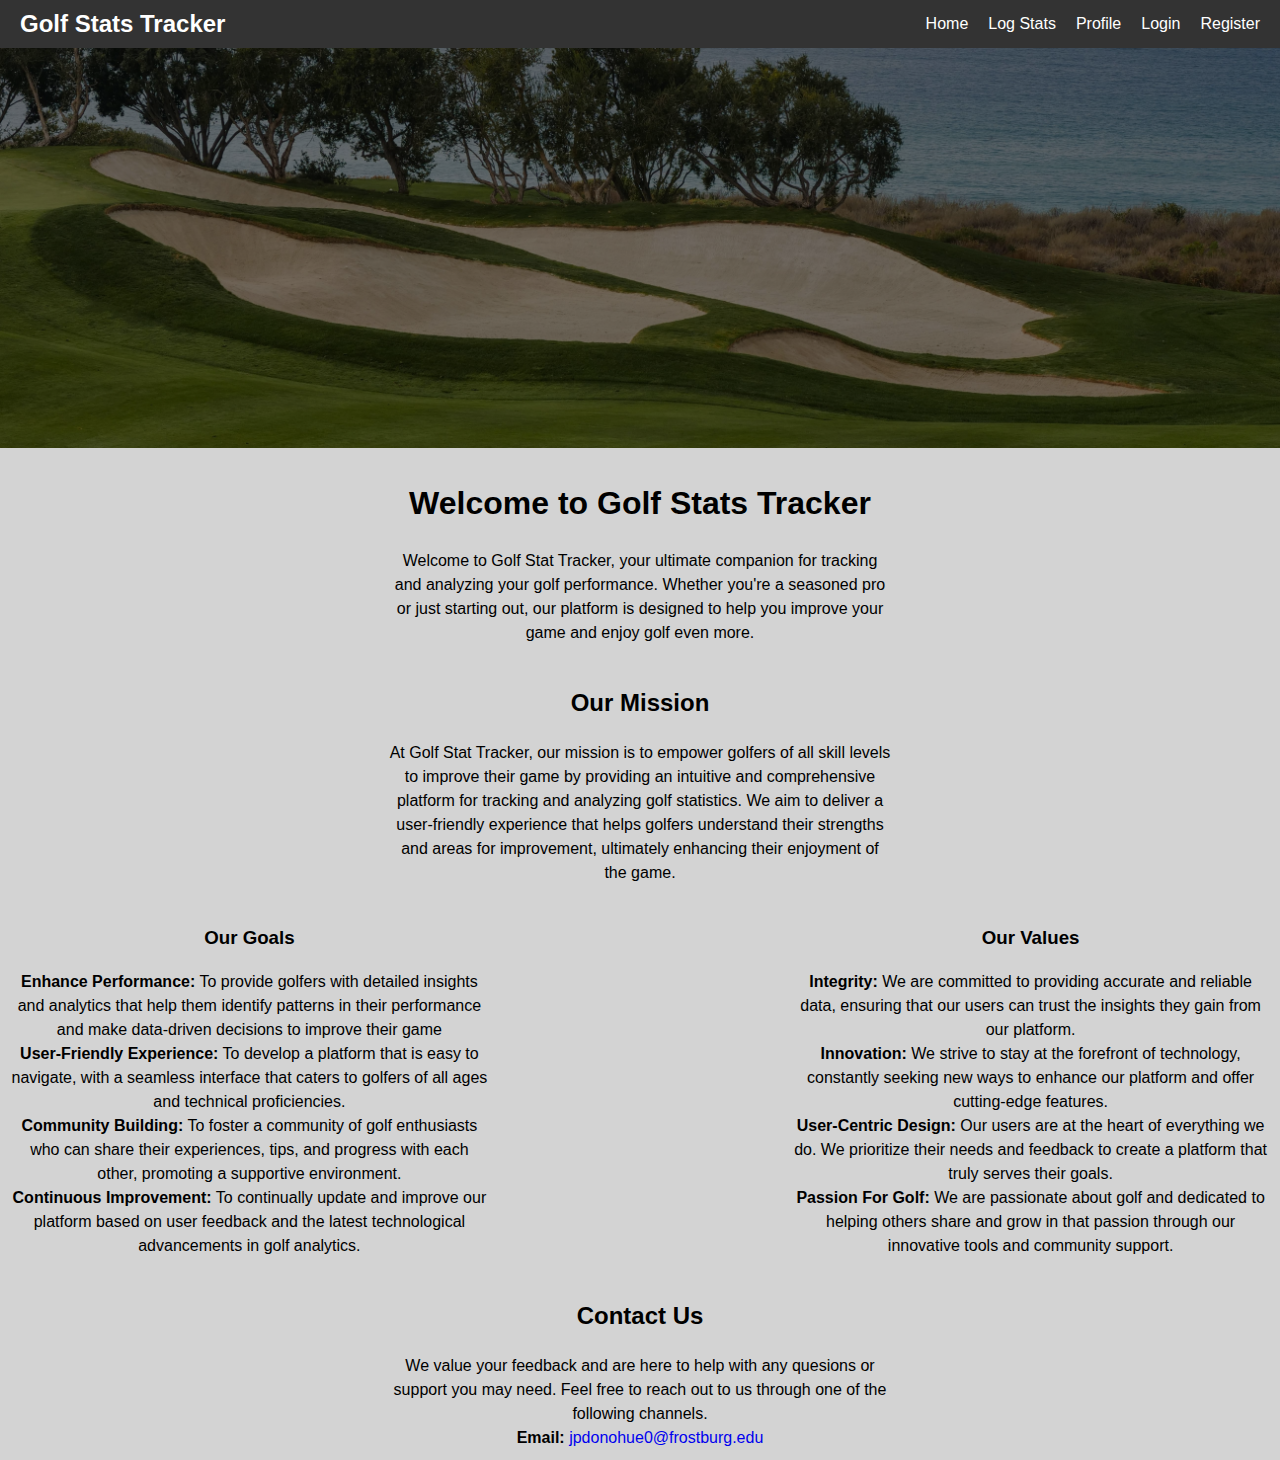
<file: index.html>
<!DOCTYPE html>
<html lang="en">
    <head>
        <meta charset="UTF-8">
        <meta name="viewport" content="width=device-width, initial-scale=1.0">
        <link rel="stylesheet" href="Styles/styles.css">
        <title>Golf Stats Tracker</title>
    </head>
    <body>
        <nav class="navbar">
            <div class="navbar-logo">Golf Stats Tracker</div>
            <ul class="navbar-links">
                <li><a href="index.html">Home</a></li>
                <li><a href="logStats.html">Log Stats</a></li>
                <li><a href="profile.html">Profile</a></li>
                <li><a href="login.html">Login</a></li>
                <li><a href="register.html">Register</a></li>
            </ul>
        </nav>

        <div class="banner-container">
            <div class="banner-overlay">
            </div>
        </div>
        
        <div class="welcome">
            <h1>Welcome to Golf Stats Tracker</h1>
            <p class="welcome-message">
                Welcome to Golf Stat Tracker, your ultimate companion for tracking and analyzing your golf performance. 
                Whether you're a seasoned pro or just starting out, 
                our platform is designed to help you improve your game and enjoy golf even more.
            </p>
        </div>

        <div class="mission">
            <h2>Our Mission</h2>
            <p>
                At Golf Stat Tracker, our mission is to empower golfers of all skill levels to improve their game by providing 
                an intuitive and comprehensive platform for tracking and analyzing golf statistics. We aim to deliver a 
                user-friendly experience that helps golfers understand their strengths and areas for improvement, 
                ultimately enhancing their enjoyment of the game.
            </p>
        </div>

        <div class="container">
            <div class="our-goals">
                <h3>Our Goals</h3>
                <ul>
                    <li><strong>Enhance Performance:</strong> To provide golfers with detailed insights and analytics that help them identify 
                        patterns in their performance and make data-driven decisions to improve their game</li>
                    <li><strong>User-Friendly Experience:</strong> To develop a platform that is easy to navigate, with a seamless interface 
                        that caters to golfers of all ages and technical proficiencies.</li>
                    <li><strong>Community Building:</strong> To foster a community of golf enthusiasts who can share their experiences, 
                        tips, and progress with each other, promoting a supportive environment.</li>
                    <li><strong>Continuous Improvement:</strong> To continually update and improve our platform based on user feedback 
                        and the latest technological advancements in golf analytics.</li>
                </ul>
            </div>
            <div class="our-values">
                <h3>Our Values</h3>
                <ul>
                    <li><strong>Integrity:</strong> We are committed to providing accurate and reliable data, ensuring that our users
                        can trust the insights they gain from our platform.</li>
                    <li><strong>Innovation:</strong> We strive to stay at the forefront of technology, constantly seeking new ways to 
                        enhance our platform and offer cutting-edge features.</li>
                    <li><strong>User-Centric Design:</strong> Our users are at the heart of everything we do. We prioritize their needs 
                        and feedback to create a platform that truly serves their goals.</li>
                    <li><strong>Passion For Golf:</strong> We are passionate about golf and dedicated to helping others share and grow 
                        in that passion through our innovative tools and community support.</li>
                </ul>
            </div>
        </div>
        

        <div class="contact">
            <h2>Contact Us</h2>
            <p>We value your feedback and are here to help with any quesions or support you may need.  Feel free to reach out to us
                through one of the following channels.
            </p>
            <ul>
                <li><strong>Email: </strong><a href="mailto: jpdonohue0@frostburg.edu">jpdonohue0@frostburg.edu</a></li>
            </ul>
        </div>
    </body>
</html>
</file>
<file: Styles/styles.css>
body {
    background-color: lightgray;
    font-family: Arial, Helvetica, sans-serif;
}

body, ul, li, a {
    margin: 0;
    padding: 0;
    list-style: none;
    text-decoration: none;
    box-sizing: border-box;
}

/**** Navbar Styling ****/
.navbar {
    display: flex;
    justify-content: space-between;
    align-items: center;
    background-color: #333;
    padding: 10px 20px;
    color: white;
    position: relative;
    z-index: 1000;
}

.navbar-logo {
    font-size: 1.5em;
    font-weight: bold;
}

.navbar-links {
    display: flex;
    align-items: right;
}

.navbar-links li {
    margin-left: 20px;
}

.navbar-links a {
    color: white;
    font-size: 1em;
    transition: color 0.3s;
}

.navbar-links a:hover {
    background-color: #ddd;
}

/**** Banner Styling ****/
.banner-container {
    position: relative;
    width: 100%;
    height: 400px;
    background-image: url('../images/dunes-with-ocean-backdrop.jpg');
    background-size: cover;
    background-position: center;
}

.banner-overlay {
    position: absolute;
    top: 0;
    left: 0;
    width: 100%;
    height: 100%;
    background-color: rgba(0, 0, 0, 0.5);
    display: flex;
    justify-content: center;
    align-items: center;
}

/**** Form Styling ****/
h2 {
    margin-bottom: 20px;
    font-size: 1.5em;
    color: black;
}

.form-container {
    max-width: 400px;
    margin: 50px auto;
    padding: 20px;
    background-color: #ffffff;
    border-radius: 8px;
    box-shadow: 0 0 10px rgba(0, 0, 0, 0.1);
}

input[type="text"],
input[type="email"],
input[type="password"] {
    width: calc(100% - 20px);
    padding: 10px;
    margin-bottom: 16px;
    border: 1px solid #ccc;
    border-radius: 4px;
    box-sizing: border-box;
}

button {
    width: 100%;
    padding: 10px;
    background-color: #5cb85c;
    border: none;
    border-radius: 4px;
    color: white;
    font-size: 16px;
    cursor: pointer;
}

button:hover {
    background-color: #4cae4c;
}

/**** Home Page ****/
.welcome, .mission, .container, .contact {
    padding: 10px;
    max-width: 100%;
    line-height: 1.5;
    text-align: center;
}

.welcome p, .mission p, .contact p {
    max-width: 40%;
    margin: 0 auto;
}

.container {
    display: flex;
    justify-content: space-between;
}

.our-goals, .our-values {
    text-align: center;
    max-width: 38%;
    line-height: 1.5;
}

@media (max-width: 767px) {
    .navbar {
        flex-direction: column;
    }

    .navbar-links {
        flex-direction: column;
        align-items: center;
    }

    .navbar-links li {
        margin-left: 0;
        margin-bottom: 10px;
    }

    .banner-container {
        height: 300px;
    }

    .form-container {
        margin: 20px;
    }

    .welcome p, .mission p, .contact p {
        max-width: 80%;
    }

    .container {
        flex-direction: column;
    }

    .our-goals, .our-values {
        max-width: 80%;
        margin: 20px auto;
    }
}

/**** Log Stats Page ****/
.log-stats-form {
    max-width: 100%;  /* Ensure the form takes the full width of the container */
    padding: 20px;
    margin: 0 auto;
    text-align: center;
    background-color: #ffffff;
    border-radius: 8px;
    box-shadow: 0 0 10px rgba(0, 0, 0, 0.1);
    overflow-x: auto; /* Enable horizontal scrolling */
}

.log-stats-form h3 {
    margin-bottom: 20px;
    font-size: 1.2em;
    color: #333;
}

.log-stats-form label {
    font-weight: bold;
    margin-right: 10px;
}

.log-stats-form input[type="text"],
input[type="date"],
select {
    width: 80%;
    padding: 10px;
    margin-bottom: 16px;
    border: 1px solid #ccc;
    border-radius: 4px;
    box-sizing: border-box;
}

/* Force the table to scroll horizontally by setting a larger width */
.log-stats-form table {
    min-width: 1200px;  /* Minimum width to force horizontal scrolling */
    width: auto;
    margin-top: 20px;
    border-collapse: collapse;
    table-layout: fixed;  /* Table layout is fixed, so columns keep their widths */
}

.log-stats-form th, .log-stats-form td {
    border: 1px solid #ddd;
    padding: 8px;
    text-align: center;
    word-wrap: break-word;  /* Allow word wrapping */
    width: 80px;
    min-width: 80px;
}

.log-stats-form th {
    background-color: #f2f2f2;
    font-weight: bold;
}

.log-stats-form th:first-child,
.log-stats-form td:first-child {
    width: 100px;
}

.log-stats-form th:nth-last-child(3),
.log-stats-form td:nth-last-child(3),
.log-stats-form th:nth-last-child(2),
.log-stats-form td:nth-last-child(2),
.log-stats-form th:last-child,
.log-stats-form td:last-child {
    width: 80px;
}

.log-stats-form td:nth-last-child(3) input[type="number"],
.log-stats-form td:nth-last-child(2) input[type="number"],
.log-stats-form td:last-child input[type="number"] {
    width: 50px;
}

.log-stats-form input[type="number"],
input[type="checkbox"] {
    width: 50px;
    margin: 0;
    padding: 0;
    text-align: center;
    min-width: 50px;
}

.log-stats-form .totals {
    font-weight: bold;
    background-color: #f9f9f9;
}

button {
    margin-top: 20px;
    padding: 10px 20px;
    background-color: #5cb85c;
    border: none;
    border-radius: 4px;
    color: white;
    font-size: 16px;
    cursor: pointer;
}

button:hover {
    background-color: #4cae4c;
}

/**** Profile Page ****/
.profile-container {
    max-width: 80%;
    margin: 0 auto;
    padding: 20px;
}

.stats-overview {
    background-color: #ffffff;
    padding: 20px;
    border-radius: 8px;
    box-shadow: 0 0 10px rgba(0, 0, 0, 0.1);
    margin-bottom: 20px;
}

.stats-grid {
    display: flex;
    flex-wrap: wrap;
    gap: 20px;
}

.stat-item {
    flex: 1 1 calc(25% - 20px);
    background-color: #f9f9f9;
    padding: 20px;
    border-radius: 8px;
    text-align: center;
}

.stat-item h3 {
    margin-bottom: 10px;
    font-size: 1.2em;
    color: #333;
}

.stat-item p {
    font-size: 1.5em;
    color: #5cb85c;
}

.recent-activities {
    background-color: #ffffff;
    padding: 20px;
    border-radius: 8px;
    box-shadow: 0 0 10px rgba(0, 0, 0, 0.1);
}

.recent-activities h2 {
    margin-bottom: 20px;
    font-size: 1.5em;
    color: #333;
}

.profile-table {
    width: 100%;
    border-collapse: collapse;
    margin-top: 20px;
}

.profile-table th,
.profile-table td {
    border: 1px solid #ddd;
    padding: 8px;
    text-align: left;
}

.profile-table th {
    background-color: #f2f2f2;
    font-weight: bold;
}

.profile-table td {
    text-align: center;
}

button {
    margin-top: 20px;
    padding: 10px 20px;
    background-color: #5cb85c;
    border: none;
    border-radius: 4px;
    color: white;
    font-size: 16px;
    cursor: pointer;
}

button:hover {
    background-color: #4cae4c;
}

/* Responsive Design Adjustments */
@media (max-width: 767px) {
    .log-stats-form input[type="text"],
    .log-stats-form input[type="date"],
    .log-stats-form select,
    .log-stats-form input[type="number"],
    .log-stats-form input[type="checkbox"] {
        width: 100%;
    }

    .stats-grid {
        flex-direction: column;
    }

    .stat-item {
        flex: 1 1 100%;
    }

    .profile-table th,
    .profile-table td {
        padding: 4px;
    }

    .scrollable-table {
        width: 100%; /* Make sure the scrollable div fits within the screen */
    }
}

/* This is for the scrollable table when logging stats */
.scrollable-table {
    overflow-x: auto; /* Enables horizontal scrolling */
    white-space: nowrap; /* Prevent wrapping inside the table */
}

.scrollable-table table {
    width: 100%; /* Ensure table takes full width */
    border-collapse: collapse; /* Makes the table look cleaner */
}

.scrollable-table th, .scrollable-table td {
    padding: 8px;
    text-align: center;
    border: 1px solid #ccc;
    min-width: 80px;
}

/* Make the out, in, and total columns slightly wider */
.scrollable-table th:nth-last-child(-n+3), .scrollable-table td:nth-last-child(-n+3) {
    min-width: 100px; /* Out, In, and Total columns */
}
</file>
